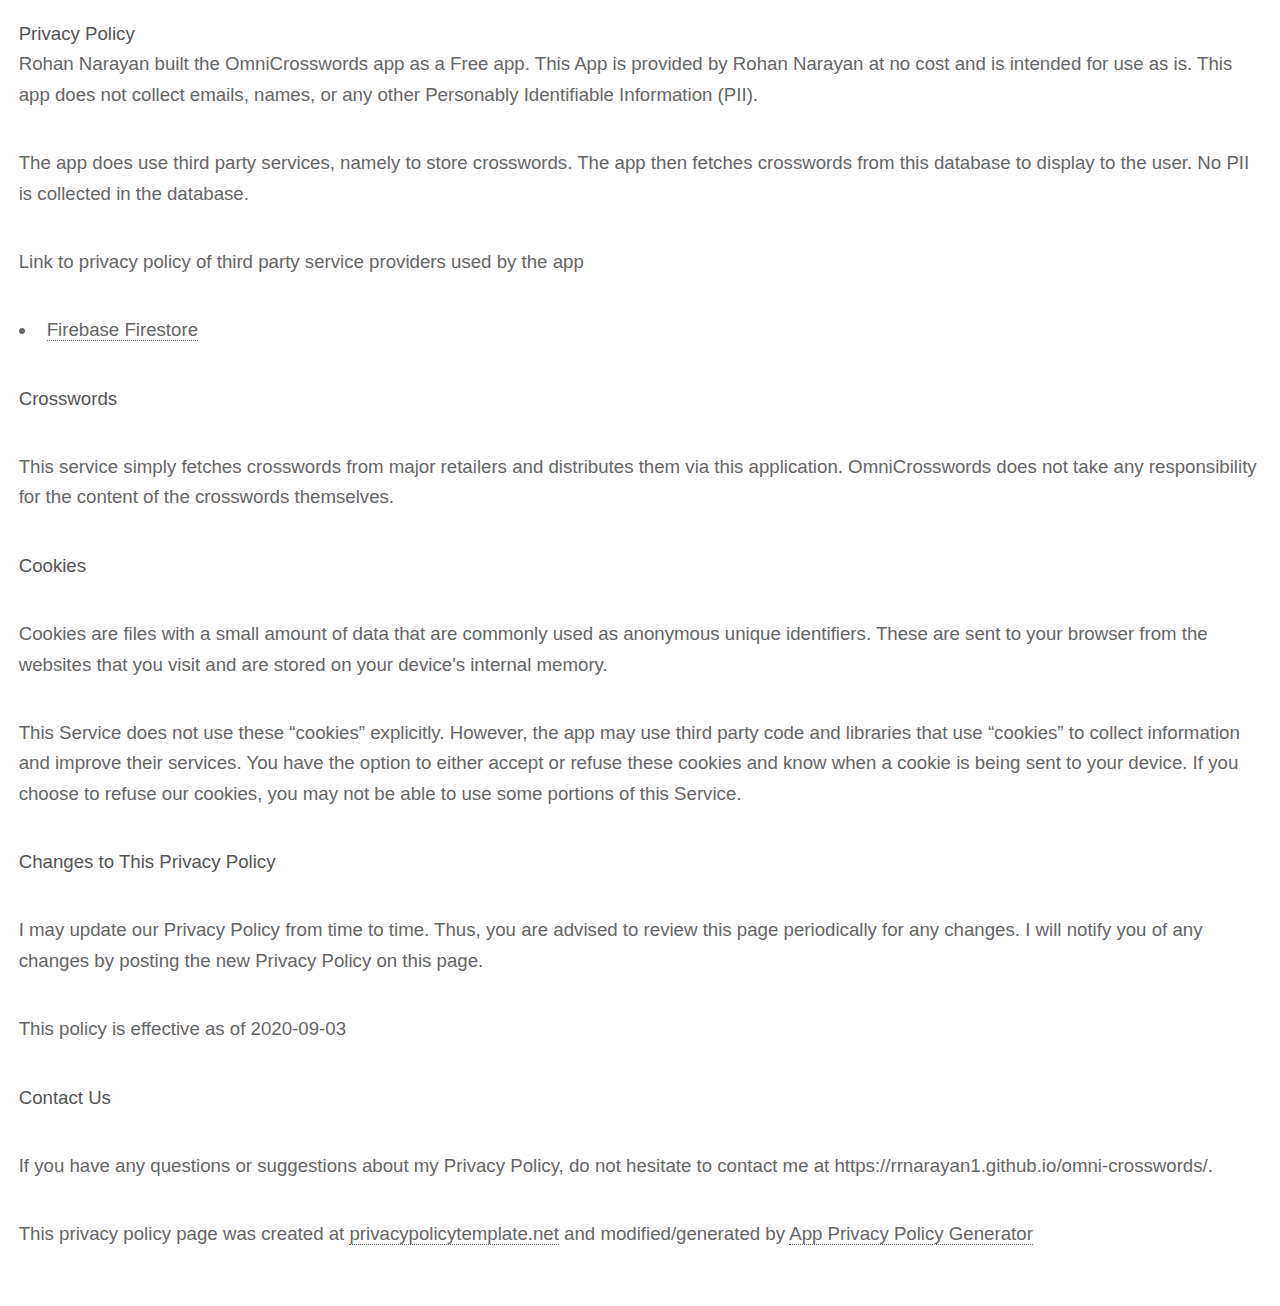
<file: privacy-policy.html>
<!DOCTYPE html>
    <html>
    <head>
      <meta charset='utf-8'>
      <meta name='viewport' content='width=device-width'>
      <link rel="stylesheet" href="assets/css/main.css" />
      <title>Privacy Policy</title>
      <style> body { font-family: 'Helvetica Neue', Helvetica, Arial, sans-serif; padding:1em; } </style>
    </head>
    <body>
    <strong>Privacy Policy</strong> <p>
                  Rohan Narayan built the OmniCrosswords app as
                  a Free app. This App is provided by
                  Rohan Narayan at no cost and is intended for use as
                  is. This app does not collect emails, names, or any other Personably Identifiable Information (PII).
                </p> <div><p>
                    The app does use third party services, namely to store crosswords. The app then fetches crosswords from this database to display to the user. No PII is collected in the database. 
                  </p> <p>
                    Link to privacy policy of third party service providers used
                    by the app
                  </p> <ul><!----><!----><!----><li><a href="https://firebase.google.com/support/privacy" target="_blank" rel="noopener noreferrer">Firebase Firestore</a></li><!----><!----><!----><!----><!----><!----><!----><!----><!----><!----><!----><!----><!----><!----><!----><!----><!----><!----><!----></ul>
               </div><p><strong>Crosswords</strong></p> <p>
                  This service simply fetches crosswords from major retailers and distributes them via this application. OmniCrosswords does not take any responsibility for the content of the crosswords themselves.
                </p>
        
        
        </div><p><strong>Cookies</strong></p> <p>
                  Cookies are files with a small amount of data that are
                  commonly used as anonymous unique identifiers. These are sent
                  to your browser from the websites that you visit and are
                  stored on your device's internal memory.
                </p> <p>
                  This Service does not use these “cookies” explicitly. However,
                  the app may use third party code and libraries that use
                  “cookies” to collect information and improve their services.
                  You have the option to either accept or refuse these cookies
                  and know when a cookie is being sent to your device. If you
                  choose to refuse our cookies, you may not be able to use some
                  portions of this Service.
                </p> <p><strong>Changes to This Privacy Policy</strong></p> <p>
                  I may update our Privacy Policy from
                  time to time. Thus, you are advised to review this page
                  periodically for any changes. I will
                  notify you of any changes by posting the new Privacy Policy on
                  this page.
                </p> <p>This policy is effective as of 2020-09-03</p> <p><strong>Contact Us</strong></p> <p>
                  If you have any questions or suggestions about my
                  Privacy Policy, do not hesitate to contact me at https://rrnarayan1.github.io/omni-crosswords/.
                </p> <p>
                  This privacy policy page was created at
                  <a href="https://privacypolicytemplate.net" target="_blank" rel="noopener noreferrer">privacypolicytemplate.net</a>
                  and modified/generated by
                  <a href="https://app-privacy-policy-generator.firebaseapp.com/" target="_blank" rel="noopener noreferrer">App Privacy Policy Generator</a></p>
    </body>
    </html>
</file>
<file: assets/css/main.css>
@import url("fontawesome-all.min.css");
@import url("https://fonts.googleapis.com/css?family=Source+Sans+Pro:300,300italic,400,400italic");

/*
	Photon by HTML5 UP
	html5up.net | @ajlkn
	Free for personal and commercial use under the CCA 3.0 license (html5up.net/license)
*/

.icon {
	width: 250px;
}

html, body, div, span, applet, object,
iframe, h1, h2, h3, h4, h5, h6, p, blockquote,
pre, a, abbr, acronym, address, big, cite,
code, del, dfn, em, img, ins, kbd, q, s, samp,
small, strike, strong, sub, sup, tt, var, b,
u, i, center, dl, dt, dd, ol, ul, li, fieldset,
form, label, legend, table, caption, tbody,
tfoot, thead, tr, th, td, article, aside,
canvas, details, embed, figure, figcaption,
footer, header, hgroup, menu, nav, output, ruby,
section, summary, time, mark, audio, video {
	margin: 0;
	padding: 0;
	border: 0;
	font-size: 100%;
	font: inherit;
	vertical-align: baseline;}

article, aside, details, figcaption, figure,
footer, header, hgroup, menu, nav, section {
	display: block;}

body {
	line-height: 1;
}

ol, ul {
	list-style: none;
}

blockquote, q {
	quotes: none;
}

	blockquote:before, blockquote:after, q:before, q:after {
		content: '';
		content: none;
	}

table {
	border-collapse: collapse;
	border-spacing: 0;
}

body {
	-webkit-text-size-adjust: none;
}

mark {
	background-color: transparent;
	color: inherit;
}

input::-moz-focus-inner {
	border: 0;
	padding: 0;
}

input, select, textarea {
	-moz-appearance: none;
	-webkit-appearance: none;
	-ms-appearance: none;
	appearance: none;
}

/* Basic */

	html {
		box-sizing: border-box;
	}

	*, *:before, *:after {
		box-sizing: inherit;
	}

	body {
		background: #fff;
	}

		body.is-preload *, body.is-preload *:before, body.is-preload *:after {
			-moz-animation: none !important;
			-webkit-animation: none !important;
			-ms-animation: none !important;
			animation: none !important;
			-moz-transition: none !important;
			-webkit-transition: none !important;
			-ms-transition: none !important;
			transition: none !important;
		}

	body, input, select, textarea {
		color: #666;
		font-family: "Source Sans Pro", Helvetica, sans-serif;
		font-size: 16pt;
		font-weight: 300;
		line-height: 1.65em;
	}

	a {
		-moz-transition: color 0.2s ease-in-out, border-color 0.2s ease-in-out;
		-webkit-transition: color 0.2s ease-in-out, border-color 0.2s ease-in-out;
		-ms-transition: color 0.2s ease-in-out, border-color 0.2s ease-in-out;
		transition: color 0.2s ease-in-out, border-color 0.2s ease-in-out;
		border-bottom: dotted 1px #666;
		color: inherit;
		text-decoration: none;
	}

		a:hover {
			border-bottom-color: transparent !important;
			color: #6bd4c8;
		}

	strong, b {
		color: #555;
		font-weight: 400;
	}

	em, i {
		font-style: italic;
	}

	p {
		margin: 0 0 2em 0;
	}

	h1, h2, h3, h4, h5, h6 {
		color: #555;
		line-height: 1em;
		margin: 0 0 1em 0;
	}

		h1 a, h2 a, h3 a, h4 a, h5 a, h6 a {
			color: inherit;
			text-decoration: none;
		}

	h1 {
		font-size: 2.25em;
		line-height: 1.35em;
	}

	h2 {
		font-size: 2em;
		line-height: 1.35em;
	}

	h3 {
		font-size: 1.35em;
		line-height: 1.5em;
	}

	h4 {
		font-size: 1.25em;
		line-height: 1.5em;
	}

	h5 {
		font-size: 0.9em;
		line-height: 1.5em;
	}

	h6 {
		font-size: 0.7em;
		line-height: 1.5em;
	}

	sub {
		font-size: 0.8em;
		position: relative;
		top: 0.5em;
	}

	sup {
		font-size: 0.8em;
		position: relative;
		top: -0.5em;
	}

	hr {
		border: 0;
		border-bottom: solid 1px rgba(144, 144, 144, 0.5);
		margin: 2em 0;
	}

		hr.major {
			margin: 3em 0;
		}

	blockquote {
		border-left: solid 4px rgba(144, 144, 144, 0.5);
		font-style: italic;
		margin: 0 0 2em 0;
		padding: 0.5em 0 0.5em 2em;
	}

	code {
		background: rgba(144, 144, 144, 0.075);
		border-radius: 4px;
		border: solid 1px rgba(144, 144, 144, 0.5);
		font-family: "Courier New", monospace;
		font-size: 0.9em;
		margin: 0 0.25em;
		padding: 0.25em 0.65em;
	}

	pre {
		-webkit-overflow-scrolling: touch;
		font-family: "Courier New", monospace;
		font-size: 0.9em;
		margin: 0 0 2em 0;
	}

		pre code {
			display: block;
			line-height: 1.75em;
			padding: 1em 1.5em;
			overflow-x: auto;
		}

	.align-left {
		text-align: left;
	}

	.align-center {
		text-align: center;
	}

	.align-right {
		text-align: right;
	}

/* Container */

	.container {
		margin: 0 auto;
		max-width: calc(100% - 4em);
		width: 60em;
	}

		.container.xsmall {
			width: 15em;
		}

		.container.small {
			width: 30em;
		}

		.container.medium {
			width: 45em;
		}

		.container.large {
			width: 75em;
		}

		.container.xlarge {
			width: 90em;
		}

		.container.max {
			width: 100%;
		}

		@media screen and (max-width: 980px) {

			.container {
				max-width: 100% !important;
				width: 100% !important;
			}

		}

		@media screen and (max-width: 480px) {

			.container {
				max-width: calc(100% - 3em);
			}

		}

/* Row */

	.row {
		display: flex;
		flex-wrap: wrap;
		box-sizing: border-box;
		align-items: stretch;
	}

		.row > * {
			box-sizing: border-box;
		}

		.row.gtr-uniform > * > :last-child {
			margin-bottom: 0;
		}

		.row.aln-left {
			justify-content: flex-start;
		}

		.row.aln-center {
			justify-content: center;
		}

		.row.aln-right {
			justify-content: flex-end;
		}

		.row.aln-top {
			align-items: flex-start;
		}

		.row.aln-middle {
			align-items: center;
		}

		.row.aln-bottom {
			align-items: flex-end;
		}

		.row > .imp {
			order: -1;
		}

		.row > .col-1 {
			width: 8.33333%;
		}

		.row > .off-1 {
			margin-left: 8.33333%;
		}

		.row > .col-2 {
			width: 16.66667%;
		}

		.row > .off-2 {
			margin-left: 16.66667%;
		}

		.row > .col-3 {
			width: 25%;
		}

		.row > .off-3 {
			margin-left: 25%;
		}

		.row > .col-4 {
			width: 33.33333%;
		}

		.row > .off-4 {
			margin-left: 33.33333%;
		}

		.row > .col-5 {
			width: 41.66667%;
		}

		.row > .off-5 {
			margin-left: 41.66667%;
		}

		.row > .col-6 {
			width: 50%;
		}

		.row > .off-6 {
			margin-left: 50%;
		}

		.row > .col-7 {
			width: 58.33333%;
		}

		.row > .off-7 {
			margin-left: 58.33333%;
		}

		.row > .col-8 {
			width: 66.66667%;
		}

		.row > .off-8 {
			margin-left: 66.66667%;
		}

		.row > .col-9 {
			width: 75%;
		}

		.row > .off-9 {
			margin-left: 75%;
		}

		.row > .col-10 {
			width: 83.33333%;
		}

		.row > .off-10 {
			margin-left: 83.33333%;
		}

		.row > .col-11 {
			width: 91.66667%;
		}

		.row > .off-11 {
			margin-left: 91.66667%;
		}

		.row > .col-12 {
			width: 100%;
		}

		.row > .off-12 {
			margin-left: 100%;
		}

		.row.gtr-0 {
			margin-top: 0;
			margin-left: 0em;
		}

			.row.gtr-0 > * {
				padding: 0 0 0 0em;
			}

			.row.gtr-0.gtr-uniform {
				margin-top: 0em;
			}

				.row.gtr-0.gtr-uniform > * {
					padding-top: 0em;
				}

		.row.gtr-25 {
			margin-top: 0;
			margin-left: -0.5em;
		}

			.row.gtr-25 > * {
				padding: 0 0 0 0.5em;
			}

			.row.gtr-25.gtr-uniform {
				margin-top: -0.5em;
			}

				.row.gtr-25.gtr-uniform > * {
					padding-top: 0.5em;
				}

		.row.gtr-50 {
			margin-top: 0;
			margin-left: -1em;
		}

			.row.gtr-50 > * {
				padding: 0 0 0 1em;
			}

			.row.gtr-50.gtr-uniform {
				margin-top: -1em;
			}

				.row.gtr-50.gtr-uniform > * {
					padding-top: 1em;
				}

		.row {
			margin-top: 0;
			margin-left: -2em;
		}

			.row > * {
				padding: 0 0 0 2em;
			}

			.row.gtr-uniform {
				margin-top: -2em;
			}

				.row.gtr-uniform > * {
					padding-top: 2em;
				}

		.row.gtr-150 {
			margin-top: 0;
			margin-left: -3em;
		}

			.row.gtr-150 > * {
				padding: 0 0 0 3em;
			}

			.row.gtr-150.gtr-uniform {
				margin-top: -3em;
			}

				.row.gtr-150.gtr-uniform > * {
					padding-top: 3em;
				}

		.row.gtr-200 {
			margin-top: 0;
			margin-left: -4em;
		}

			.row.gtr-200 > * {
				padding: 0 0 0 4em;
			}

			.row.gtr-200.gtr-uniform {
				margin-top: -4em;
			}

				.row.gtr-200.gtr-uniform > * {
					padding-top: 4em;
				}

		@media screen and (max-width: 1680px) {

			.row {
				display: flex;
				flex-wrap: wrap;
				box-sizing: border-box;
				align-items: stretch;
			}

				.row > * {
					box-sizing: border-box;
				}

				.row.gtr-uniform > * > :last-child {
					margin-bottom: 0;
				}

				.row.aln-left {
					justify-content: flex-start;
				}

				.row.aln-center {
					justify-content: center;
				}

				.row.aln-right {
					justify-content: flex-end;
				}

				.row.aln-top {
					align-items: flex-start;
				}

				.row.aln-middle {
					align-items: center;
				}

				.row.aln-bottom {
					align-items: flex-end;
				}

				.row > .imp-xlarge {
					order: -1;
				}

				.row > .col-1-xlarge {
					width: 8.33333%;
				}

				.row > .off-1-xlarge {
					margin-left: 8.33333%;
				}

				.row > .col-2-xlarge {
					width: 16.66667%;
				}

				.row > .off-2-xlarge {
					margin-left: 16.66667%;
				}

				.row > .col-3-xlarge {
					width: 25%;
				}

				.row > .off-3-xlarge {
					margin-left: 25%;
				}

				.row > .col-4-xlarge {
					width: 33.33333%;
				}

				.row > .off-4-xlarge {
					margin-left: 33.33333%;
				}

				.row > .col-5-xlarge {
					width: 41.66667%;
				}

				.row > .off-5-xlarge {
					margin-left: 41.66667%;
				}

				.row > .col-6-xlarge {
					width: 50%;
				}

				.row > .off-6-xlarge {
					margin-left: 50%;
				}

				.row > .col-7-xlarge {
					width: 58.33333%;
				}

				.row > .off-7-xlarge {
					margin-left: 58.33333%;
				}

				.row > .col-8-xlarge {
					width: 66.66667%;
				}

				.row > .off-8-xlarge {
					margin-left: 66.66667%;
				}

				.row > .col-9-xlarge {
					width: 75%;
				}

				.row > .off-9-xlarge {
					margin-left: 75%;
				}

				.row > .col-10-xlarge {
					width: 83.33333%;
				}

				.row > .off-10-xlarge {
					margin-left: 83.33333%;
				}

				.row > .col-11-xlarge {
					width: 91.66667%;
				}

				.row > .off-11-xlarge {
					margin-left: 91.66667%;
				}

				.row > .col-12-xlarge {
					width: 100%;
				}

				.row > .off-12-xlarge {
					margin-left: 100%;
				}

				.row.gtr-0 {
					margin-top: 0;
					margin-left: 0em;
				}

					.row.gtr-0 > * {
						padding: 0 0 0 0em;
					}

					.row.gtr-0.gtr-uniform {
						margin-top: 0em;
					}

						.row.gtr-0.gtr-uniform > * {
							padding-top: 0em;
						}

				.row.gtr-25 {
					margin-top: 0;
					margin-left: -0.5em;
				}

					.row.gtr-25 > * {
						padding: 0 0 0 0.5em;
					}

					.row.gtr-25.gtr-uniform {
						margin-top: -0.5em;
					}

						.row.gtr-25.gtr-uniform > * {
							padding-top: 0.5em;
						}

				.row.gtr-50 {
					margin-top: 0;
					margin-left: -1em;
				}

					.row.gtr-50 > * {
						padding: 0 0 0 1em;
					}

					.row.gtr-50.gtr-uniform {
						margin-top: -1em;
					}

						.row.gtr-50.gtr-uniform > * {
							padding-top: 1em;
						}

				.row {
					margin-top: 0;
					margin-left: -2em;
				}

					.row > * {
						padding: 0 0 0 2em;
					}

					.row.gtr-uniform {
						margin-top: -2em;
					}

						.row.gtr-uniform > * {
							padding-top: 2em;
						}

				.row.gtr-150 {
					margin-top: 0;
					margin-left: -3em;
				}

					.row.gtr-150 > * {
						padding: 0 0 0 3em;
					}

					.row.gtr-150.gtr-uniform {
						margin-top: -3em;
					}

						.row.gtr-150.gtr-uniform > * {
							padding-top: 3em;
						}

				.row.gtr-200 {
					margin-top: 0;
					margin-left: -4em;
				}

					.row.gtr-200 > * {
						padding: 0 0 0 4em;
					}

					.row.gtr-200.gtr-uniform {
						margin-top: -4em;
					}

						.row.gtr-200.gtr-uniform > * {
							padding-top: 4em;
						}

		}

		@media screen and (max-width: 1140px) {

			.row {
				display: flex;
				flex-wrap: wrap;
				box-sizing: border-box;
				align-items: stretch;
			}

				.row > * {
					box-sizing: border-box;
				}

				.row.gtr-uniform > * > :last-child {
					margin-bottom: 0;
				}

				.row.aln-left {
					justify-content: flex-start;
				}

				.row.aln-center {
					justify-content: center;
				}

				.row.aln-right {
					justify-content: flex-end;
				}

				.row.aln-top {
					align-items: flex-start;
				}

				.row.aln-middle {
					align-items: center;
				}

				.row.aln-bottom {
					align-items: flex-end;
				}

				.row > .imp-large {
					order: -1;
				}

				.row > .col-1-large {
					width: 8.33333%;
				}

				.row > .off-1-large {
					margin-left: 8.33333%;
				}

				.row > .col-2-large {
					width: 16.66667%;
				}

				.row > .off-2-large {
					margin-left: 16.66667%;
				}

				.row > .col-3-large {
					width: 25%;
				}

				.row > .off-3-large {
					margin-left: 25%;
				}

				.row > .col-4-large {
					width: 33.33333%;
				}

				.row > .off-4-large {
					margin-left: 33.33333%;
				}

				.row > .col-5-large {
					width: 41.66667%;
				}

				.row > .off-5-large {
					margin-left: 41.66667%;
				}

				.row > .col-6-large {
					width: 50%;
				}

				.row > .off-6-large {
					margin-left: 50%;
				}

				.row > .col-7-large {
					width: 58.33333%;
				}

				.row > .off-7-large {
					margin-left: 58.33333%;
				}

				.row > .col-8-large {
					width: 66.66667%;
				}

				.row > .off-8-large {
					margin-left: 66.66667%;
				}

				.row > .col-9-large {
					width: 75%;
				}

				.row > .off-9-large {
					margin-left: 75%;
				}

				.row > .col-10-large {
					width: 83.33333%;
				}

				.row > .off-10-large {
					margin-left: 83.33333%;
				}

				.row > .col-11-large {
					width: 91.66667%;
				}

				.row > .off-11-large {
					margin-left: 91.66667%;
				}

				.row > .col-12-large {
					width: 100%;
				}

				.row > .off-12-large {
					margin-left: 100%;
				}

				.row.gtr-0 {
					margin-top: 0;
					margin-left: 0em;
				}

					.row.gtr-0 > * {
						padding: 0 0 0 0em;
					}

					.row.gtr-0.gtr-uniform {
						margin-top: 0em;
					}

						.row.gtr-0.gtr-uniform > * {
							padding-top: 0em;
						}

				.row.gtr-25 {
					margin-top: 0;
					margin-left: -0.5em;
				}

					.row.gtr-25 > * {
						padding: 0 0 0 0.5em;
					}

					.row.gtr-25.gtr-uniform {
						margin-top: -0.5em;
					}

						.row.gtr-25.gtr-uniform > * {
							padding-top: 0.5em;
						}

				.row.gtr-50 {
					margin-top: 0;
					margin-left: -1em;
				}

					.row.gtr-50 > * {
						padding: 0 0 0 1em;
					}

					.row.gtr-50.gtr-uniform {
						margin-top: -1em;
					}

						.row.gtr-50.gtr-uniform > * {
							padding-top: 1em;
						}

				.row {
					margin-top: 0;
					margin-left: -2em;
				}

					.row > * {
						padding: 0 0 0 2em;
					}

					.row.gtr-uniform {
						margin-top: -2em;
					}

						.row.gtr-uniform > * {
							padding-top: 2em;
						}

				.row.gtr-150 {
					margin-top: 0;
					margin-left: -3em;
				}

					.row.gtr-150 > * {
						padding: 0 0 0 3em;
					}

					.row.gtr-150.gtr-uniform {
						margin-top: -3em;
					}

						.row.gtr-150.gtr-uniform > * {
							padding-top: 3em;
						}

				.row.gtr-200 {
					margin-top: 0;
					margin-left: -4em;
				}

					.row.gtr-200 > * {
						padding: 0 0 0 4em;
					}

					.row.gtr-200.gtr-uniform {
						margin-top: -4em;
					}

						.row.gtr-200.gtr-uniform > * {
							padding-top: 4em;
						}

		}

		@media screen and (max-width: 980px) {

			.row {
				display: flex;
				flex-wrap: wrap;
				box-sizing: border-box;
				align-items: stretch;
			}

				.row > * {
					box-sizing: border-box;
				}

				.row.gtr-uniform > * > :last-child {
					margin-bottom: 0;
				}

				.row.aln-left {
					justify-content: flex-start;
				}

				.row.aln-center {
					justify-content: center;
				}

				.row.aln-right {
					justify-content: flex-end;
				}

				.row.aln-top {
					align-items: flex-start;
				}

				.row.aln-middle {
					align-items: center;
				}

				.row.aln-bottom {
					align-items: flex-end;
				}

				.row > .imp-medium {
					order: -1;
				}

				.row > .col-1-medium {
					width: 8.33333%;
				}

				.row > .off-1-medium {
					margin-left: 8.33333%;
				}

				.row > .col-2-medium {
					width: 16.66667%;
				}

				.row > .off-2-medium {
					margin-left: 16.66667%;
				}

				.row > .col-3-medium {
					width: 25%;
				}

				.row > .off-3-medium {
					margin-left: 25%;
				}

				.row > .col-4-medium {
					width: 33.33333%;
				}

				.row > .off-4-medium {
					margin-left: 33.33333%;
				}

				.row > .col-5-medium {
					width: 41.66667%;
				}

				.row > .off-5-medium {
					margin-left: 41.66667%;
				}

				.row > .col-6-medium {
					width: 50%;
				}

				.row > .off-6-medium {
					margin-left: 50%;
				}

				.row > .col-7-medium {
					width: 58.33333%;
				}

				.row > .off-7-medium {
					margin-left: 58.33333%;
				}

				.row > .col-8-medium {
					width: 66.66667%;
				}

				.row > .off-8-medium {
					margin-left: 66.66667%;
				}

				.row > .col-9-medium {
					width: 75%;
				}

				.row > .off-9-medium {
					margin-left: 75%;
				}

				.row > .col-10-medium {
					width: 83.33333%;
				}

				.row > .off-10-medium {
					margin-left: 83.33333%;
				}

				.row > .col-11-medium {
					width: 91.66667%;
				}

				.row > .off-11-medium {
					margin-left: 91.66667%;
				}

				.row > .col-12-medium {
					width: 100%;
				}

				.row > .off-12-medium {
					margin-left: 100%;
				}

				.row.gtr-0 {
					margin-top: 0;
					margin-left: 0em;
				}

					.row.gtr-0 > * {
						padding: 0 0 0 0em;
					}

					.row.gtr-0.gtr-uniform {
						margin-top: 0em;
					}

						.row.gtr-0.gtr-uniform > * {
							padding-top: 0em;
						}

				.row.gtr-25 {
					margin-top: 0;
					margin-left: -0.5em;
				}

					.row.gtr-25 > * {
						padding: 0 0 0 0.5em;
					}

					.row.gtr-25.gtr-uniform {
						margin-top: -0.5em;
					}

						.row.gtr-25.gtr-uniform > * {
							padding-top: 0.5em;
						}

				.row.gtr-50 {
					margin-top: 0;
					margin-left: -1em;
				}

					.row.gtr-50 > * {
						padding: 0 0 0 1em;
					}

					.row.gtr-50.gtr-uniform {
						margin-top: -1em;
					}

						.row.gtr-50.gtr-uniform > * {
							padding-top: 1em;
						}

				.row {
					margin-top: 0;
					margin-left: -2em;
				}

					.row > * {
						padding: 0 0 0 2em;
					}

					.row.gtr-uniform {
						margin-top: -2em;
					}

						.row.gtr-uniform > * {
							padding-top: 2em;
						}

				.row.gtr-150 {
					margin-top: 0;
					margin-left: -3em;
				}

					.row.gtr-150 > * {
						padding: 0 0 0 3em;
					}

					.row.gtr-150.gtr-uniform {
						margin-top: -3em;
					}

						.row.gtr-150.gtr-uniform > * {
							padding-top: 3em;
						}

				.row.gtr-200 {
					margin-top: 0;
					margin-left: -4em;
				}

					.row.gtr-200 > * {
						padding: 0 0 0 4em;
					}

					.row.gtr-200.gtr-uniform {
						margin-top: -4em;
					}

						.row.gtr-200.gtr-uniform > * {
							padding-top: 4em;
						}

		}

		@media screen and (max-width: 736px) {

			.row {
				display: flex;
				flex-wrap: wrap;
				box-sizing: border-box;
				align-items: stretch;
			}

				.row > * {
					box-sizing: border-box;
				}

				.row.gtr-uniform > * > :last-child {
					margin-bottom: 0;
				}

				.row.aln-left {
					justify-content: flex-start;
				}

				.row.aln-center {
					justify-content: center;
				}

				.row.aln-right {
					justify-content: flex-end;
				}

				.row.aln-top {
					align-items: flex-start;
				}

				.row.aln-middle {
					align-items: center;
				}

				.row.aln-bottom {
					align-items: flex-end;
				}

				.row > .imp-small {
					order: -1;
				}

				.row > .col-1-small {
					width: 8.33333%;
				}

				.row > .off-1-small {
					margin-left: 8.33333%;
				}

				.row > .col-2-small {
					width: 16.66667%;
				}

				.row > .off-2-small {
					margin-left: 16.66667%;
				}

				.row > .col-3-small {
					width: 25%;
				}

				.row > .off-3-small {
					margin-left: 25%;
				}

				.row > .col-4-small {
					width: 33.33333%;
				}

				.row > .off-4-small {
					margin-left: 33.33333%;
				}

				.row > .col-5-small {
					width: 41.66667%;
				}

				.row > .off-5-small {
					margin-left: 41.66667%;
				}

				.row > .col-6-small {
					width: 50%;
				}

				.row > .off-6-small {
					margin-left: 50%;
				}

				.row > .col-7-small {
					width: 58.33333%;
				}

				.row > .off-7-small {
					margin-left: 58.33333%;
				}

				.row > .col-8-small {
					width: 66.66667%;
				}

				.row > .off-8-small {
					margin-left: 66.66667%;
				}

				.row > .col-9-small {
					width: 75%;
				}

				.row > .off-9-small {
					margin-left: 75%;
				}

				.row > .col-10-small {
					width: 83.33333%;
				}

				.row > .off-10-small {
					margin-left: 83.33333%;
				}

				.row > .col-11-small {
					width: 91.66667%;
				}

				.row > .off-11-small {
					margin-left: 91.66667%;
				}

				.row > .col-12-small {
					width: 100%;
				}

				.row > .off-12-small {
					margin-left: 100%;
				}

				.row.gtr-0 {
					margin-top: 0;
					margin-left: 0em;
				}

					.row.gtr-0 > * {
						padding: 0 0 0 0em;
					}

					.row.gtr-0.gtr-uniform {
						margin-top: 0em;
					}

						.row.gtr-0.gtr-uniform > * {
							padding-top: 0em;
						}

				.row.gtr-25 {
					margin-top: 0;
					margin-left: -0.5em;
				}

					.row.gtr-25 > * {
						padding: 0 0 0 0.5em;
					}

					.row.gtr-25.gtr-uniform {
						margin-top: -0.5em;
					}

						.row.gtr-25.gtr-uniform > * {
							padding-top: 0.5em;
						}

				.row.gtr-50 {
					margin-top: 0;
					margin-left: -1em;
				}

					.row.gtr-50 > * {
						padding: 0 0 0 1em;
					}

					.row.gtr-50.gtr-uniform {
						margin-top: -1em;
					}

						.row.gtr-50.gtr-uniform > * {
							padding-top: 1em;
						}

				.row {
					margin-top: 0;
					margin-left: -2em;
				}

					.row > * {
						padding: 0 0 0 2em;
					}

					.row.gtr-uniform {
						margin-top: -2em;
					}

						.row.gtr-uniform > * {
							padding-top: 2em;
						}

				.row.gtr-150 {
					margin-top: 0;
					margin-left: -3em;
				}

					.row.gtr-150 > * {
						padding: 0 0 0 3em;
					}

					.row.gtr-150.gtr-uniform {
						margin-top: -3em;
					}

						.row.gtr-150.gtr-uniform > * {
							padding-top: 3em;
						}

				.row.gtr-200 {
					margin-top: 0;
					margin-left: -4em;
				}

					.row.gtr-200 > * {
						padding: 0 0 0 4em;
					}

					.row.gtr-200.gtr-uniform {
						margin-top: -4em;
					}

						.row.gtr-200.gtr-uniform > * {
							padding-top: 4em;
						}

		}

		@media screen and (max-width: 480px) {

			.row {
				display: flex;
				flex-wrap: wrap;
				box-sizing: border-box;
				align-items: stretch;
			}

				.row > * {
					box-sizing: border-box;
				}

				.row.gtr-uniform > * > :last-child {
					margin-bottom: 0;
				}

				.row.aln-left {
					justify-content: flex-start;
				}

				.row.aln-center {
					justify-content: center;
				}

				.row.aln-right {
					justify-content: flex-end;
				}

				.row.aln-top {
					align-items: flex-start;
				}

				.row.aln-middle {
					align-items: center;
				}

				.row.aln-bottom {
					align-items: flex-end;
				}

				.row > .imp-xsmall {
					order: -1;
				}

				.row > .col-1-xsmall {
					width: 8.33333%;
				}

				.row > .off-1-xsmall {
					margin-left: 8.33333%;
				}

				.row > .col-2-xsmall {
					width: 16.66667%;
				}

				.row > .off-2-xsmall {
					margin-left: 16.66667%;
				}

				.row > .col-3-xsmall {
					width: 25%;
				}

				.row > .off-3-xsmall {
					margin-left: 25%;
				}

				.row > .col-4-xsmall {
					width: 33.33333%;
				}

				.row > .off-4-xsmall {
					margin-left: 33.33333%;
				}

				.row > .col-5-xsmall {
					width: 41.66667%;
				}

				.row > .off-5-xsmall {
					margin-left: 41.66667%;
				}

				.row > .col-6-xsmall {
					width: 50%;
				}

				.row > .off-6-xsmall {
					margin-left: 50%;
				}

				.row > .col-7-xsmall {
					width: 58.33333%;
				}

				.row > .off-7-xsmall {
					margin-left: 58.33333%;
				}

				.row > .col-8-xsmall {
					width: 66.66667%;
				}

				.row > .off-8-xsmall {
					margin-left: 66.66667%;
				}

				.row > .col-9-xsmall {
					width: 75%;
				}

				.row > .off-9-xsmall {
					margin-left: 75%;
				}

				.row > .col-10-xsmall {
					width: 83.33333%;
				}

				.row > .off-10-xsmall {
					margin-left: 83.33333%;
				}

				.row > .col-11-xsmall {
					width: 91.66667%;
				}

				.row > .off-11-xsmall {
					margin-left: 91.66667%;
				}

				.row > .col-12-xsmall {
					width: 100%;
				}

				.row > .off-12-xsmall {
					margin-left: 100%;
				}

				.row.gtr-0 {
					margin-top: 0;
					margin-left: 0em;
				}

					.row.gtr-0 > * {
						padding: 0 0 0 0em;
					}

					.row.gtr-0.gtr-uniform {
						margin-top: 0em;
					}

						.row.gtr-0.gtr-uniform > * {
							padding-top: 0em;
						}

				.row.gtr-25 {
					margin-top: 0;
					margin-left: -0.5em;
				}

					.row.gtr-25 > * {
						padding: 0 0 0 0.5em;
					}

					.row.gtr-25.gtr-uniform {
						margin-top: -0.5em;
					}

						.row.gtr-25.gtr-uniform > * {
							padding-top: 0.5em;
						}

				.row.gtr-50 {
					margin-top: 0;
					margin-left: -1em;
				}

					.row.gtr-50 > * {
						padding: 0 0 0 1em;
					}

					.row.gtr-50.gtr-uniform {
						margin-top: -1em;
					}

						.row.gtr-50.gtr-uniform > * {
							padding-top: 1em;
						}

				.row {
					margin-top: 0;
					margin-left: -2em;
				}

					.row > * {
						padding: 0 0 0 2em;
					}

					.row.gtr-uniform {
						margin-top: -2em;
					}

						.row.gtr-uniform > * {
							padding-top: 2em;
						}

				.row.gtr-150 {
					margin-top: 0;
					margin-left: -3em;
				}

					.row.gtr-150 > * {
						padding: 0 0 0 3em;
					}

					.row.gtr-150.gtr-uniform {
						margin-top: -3em;
					}

						.row.gtr-150.gtr-uniform > * {
							padding-top: 3em;
						}

				.row.gtr-200 {
					margin-top: 0;
					margin-left: -4em;
				}

					.row.gtr-200 > * {
						padding: 0 0 0 4em;
					}

					.row.gtr-200.gtr-uniform {
						margin-top: -4em;
					}

						.row.gtr-200.gtr-uniform > * {
							padding-top: 4em;
						}

		}

		@media screen and (max-width: 320px) {

			.row {
				display: flex;
				flex-wrap: wrap;
				box-sizing: border-box;
				align-items: stretch;
			}

				.row > * {
					box-sizing: border-box;
				}

				.row.gtr-uniform > * > :last-child {
					margin-bottom: 0;
				}

				.row.aln-left {
					justify-content: flex-start;
				}

				.row.aln-center {
					justify-content: center;
				}

				.row.aln-right {
					justify-content: flex-end;
				}

				.row.aln-top {
					align-items: flex-start;
				}

				.row.aln-middle {
					align-items: center;
				}

				.row.aln-bottom {
					align-items: flex-end;
				}

				.row > .imp-xxsmall {
					order: -1;
				}

				.row > .col-1-xxsmall {
					width: 8.33333%;
				}

				.row > .off-1-xxsmall {
					margin-left: 8.33333%;
				}

				.row > .col-2-xxsmall {
					width: 16.66667%;
				}

				.row > .off-2-xxsmall {
					margin-left: 16.66667%;
				}

				.row > .col-3-xxsmall {
					width: 25%;
				}

				.row > .off-3-xxsmall {
					margin-left: 25%;
				}

				.row > .col-4-xxsmall {
					width: 33.33333%;
				}

				.row > .off-4-xxsmall {
					margin-left: 33.33333%;
				}

				.row > .col-5-xxsmall {
					width: 41.66667%;
				}

				.row > .off-5-xxsmall {
					margin-left: 41.66667%;
				}

				.row > .col-6-xxsmall {
					width: 50%;
				}

				.row > .off-6-xxsmall {
					margin-left: 50%;
				}

				.row > .col-7-xxsmall {
					width: 58.33333%;
				}

				.row > .off-7-xxsmall {
					margin-left: 58.33333%;
				}

				.row > .col-8-xxsmall {
					width: 66.66667%;
				}

				.row > .off-8-xxsmall {
					margin-left: 66.66667%;
				}

				.row > .col-9-xxsmall {
					width: 75%;
				}

				.row > .off-9-xxsmall {
					margin-left: 75%;
				}

				.row > .col-10-xxsmall {
					width: 83.33333%;
				}

				.row > .off-10-xxsmall {
					margin-left: 83.33333%;
				}

				.row > .col-11-xxsmall {
					width: 91.66667%;
				}

				.row > .off-11-xxsmall {
					margin-left: 91.66667%;
				}

				.row > .col-12-xxsmall {
					width: 100%;
				}

				.row > .off-12-xxsmall {
					margin-left: 100%;
				}

				.row.gtr-0 {
					margin-top: 0;
					margin-left: 0em;
				}

					.row.gtr-0 > * {
						padding: 0 0 0 0em;
					}

					.row.gtr-0.gtr-uniform {
						margin-top: 0em;
					}

						.row.gtr-0.gtr-uniform > * {
							padding-top: 0em;
						}

				.row.gtr-25 {
					margin-top: 0;
					margin-left: -0.5em;
				}

					.row.gtr-25 > * {
						padding: 0 0 0 0.5em;
					}

					.row.gtr-25.gtr-uniform {
						margin-top: -0.5em;
					}

						.row.gtr-25.gtr-uniform > * {
							padding-top: 0.5em;
						}

				.row.gtr-50 {
					margin-top: 0;
					margin-left: -1em;
				}

					.row.gtr-50 > * {
						padding: 0 0 0 1em;
					}

					.row.gtr-50.gtr-uniform {
						margin-top: -1em;
					}

						.row.gtr-50.gtr-uniform > * {
							padding-top: 1em;
						}

				.row {
					margin-top: 0;
					margin-left: -2em;
				}

					.row > * {
						padding: 0 0 0 2em;
					}

					.row.gtr-uniform {
						margin-top: -2em;
					}

						.row.gtr-uniform > * {
							padding-top: 2em;
						}

				.row.gtr-150 {
					margin-top: 0;
					margin-left: -3em;
				}

					.row.gtr-150 > * {
						padding: 0 0 0 3em;
					}

					.row.gtr-150.gtr-uniform {
						margin-top: -3em;
					}

						.row.gtr-150.gtr-uniform > * {
							padding-top: 3em;
						}

				.row.gtr-200 {
					margin-top: 0;
					margin-left: -4em;
				}

					.row.gtr-200 > * {
						padding: 0 0 0 4em;
					}

					.row.gtr-200.gtr-uniform {
						margin-top: -4em;
					}

						.row.gtr-200.gtr-uniform > * {
							padding-top: 4em;
						}

		}

/* Section/Article */

	section.special, article.special {
		text-align: center;
	}

	header p {
		color: #999;
		margin: 0 0 1.5em 0;
		position: relative;
	}

	header h2 + p {
		font-size: 1.25em;
		line-height: 1.5em;
		margin-top: -1em;
	}

	header h3 + p {
		font-size: 1.1em;
		line-height: 1.5em;
		margin-top: -0.8em;
	}

	header h4 + p,
	header h5 + p,
	header h6 + p {
		font-size: 0.9em;
		line-height: 1.5em;
		margin-top: -0.6em;
	}

	header.major {
		margin: 0 0 1em 0;
	}

		header.major:after {
			background: rgba(144, 144, 144, 0.5);
			content: '';
			display: inline-block;
			height: 1px;
			margin-top: 1.5em;
			width: 6em;
		}

		header.major h2, header.major h3, header.major h4, header.major h5, header.major h6 {
			margin: 0;
		}

		header.major p {
			margin: 0.7em 0 0 0;
		}

	header.special {
		text-align: center;
	}

/* Form */

	form {
		margin: 0 0 2em 0;
	}

	label {
		color: #555;
		display: block;
		font-size: 0.9em;
		font-weight: 400;
		margin: 0 0 1em 0;
	}

	input[type="text"],
	input[type="password"],
	input[type="email"],
	select,
	textarea {
		-moz-appearance: none;
		-webkit-appearance: none;
		-ms-appearance: none;
		appearance: none;
		background: rgba(144, 144, 144, 0.075);
		border-radius: 4px;
		border: none;
		border: solid 1px rgba(144, 144, 144, 0.5);
		color: inherit;
		display: block;
		outline: 0;
		padding: 0 1em;
		text-decoration: none;
		width: 100%;
	}

		input[type="text"]:invalid,
		input[type="password"]:invalid,
		input[type="email"]:invalid,
		select:invalid,
		textarea:invalid {
			box-shadow: none;
		}

		input[type="text"]:focus,
		input[type="password"]:focus,
		input[type="email"]:focus,
		select:focus,
		textarea:focus {
			border-color: #6bd4c8;
		}

	select {
		background-image: url("data:image/svg+xml;charset=utf8,%3Csvg xmlns='http://www.w3.org/2000/svg' width='40' height='40' preserveAspectRatio='none' viewBox='0 0 40 40'%3E%3Cpath d='M9.4,12.3l10.4,10.4l10.4-10.4c0.2-0.2,0.5-0.4,0.9-0.4c0.3,0,0.6,0.1,0.9,0.4l3.3,3.3c0.2,0.2,0.4,0.5,0.4,0.9 c0,0.4-0.1,0.6-0.4,0.9L20.7,31.9c-0.2,0.2-0.5,0.4-0.9,0.4c-0.3,0-0.6-0.1-0.9-0.4L4.3,17.3c-0.2-0.2-0.4-0.5-0.4-0.9 c0-0.4,0.1-0.6,0.4-0.9l3.3-3.3c0.2-0.2,0.5-0.4,0.9-0.4S9.1,12.1,9.4,12.3z' fill='rgba(144, 144, 144, 0.5)' /%3E%3C/svg%3E");
		background-size: 1.25rem;
		background-repeat: no-repeat;
		background-position: calc(100% - 1rem) center;
		height: 2.75em;
		padding-right: 2.75em;
		text-overflow: ellipsis;
	}

		select option {
			color: #555;
			background: #fff;
		}

		select:focus::-ms-value {
			background-color: transparent;
		}

		select::-ms-expand {
			display: none;
		}

	input[type="text"],
	input[type="password"],
	input[type="email"],
	select {
		height: 2.75em;
	}

	textarea {
		padding: 0.75em 1em;
	}

	input[type="checkbox"],
	input[type="radio"] {
		-moz-appearance: none;
		-webkit-appearance: none;
		-ms-appearance: none;
		appearance: none;
		display: block;
		float: left;
		margin-right: -2em;
		opacity: 0;
		width: 1em;
		z-index: -1;
	}

		input[type="checkbox"] + label,
		input[type="radio"] + label {
			text-decoration: none;
			color: #666;
			cursor: pointer;
			display: inline-block;
			font-size: 1em;
			font-weight: 300;
			padding-left: 2.4em;
			padding-right: 0.75em;
			position: relative;
		}

			input[type="checkbox"] + label:before,
			input[type="radio"] + label:before {
				-moz-osx-font-smoothing: grayscale;
				-webkit-font-smoothing: antialiased;
				display: inline-block;
				font-style: normal;
				font-variant: normal;
				text-rendering: auto;
				line-height: 1;
				text-transform: none !important;
				font-family: 'Font Awesome 5 Free';
				font-weight: 900;
			}

			input[type="checkbox"] + label:before,
			input[type="radio"] + label:before {
				background: rgba(144, 144, 144, 0.075);
				border-radius: 4px;
				border: solid 1px rgba(144, 144, 144, 0.5);
				content: '';
				display: inline-block;
				font-size: 0.8em;
				height: 2.0625em;
				left: 0;
				line-height: 2.0625em;
				position: absolute;
				text-align: center;
				top: 0;
				width: 2.0625em;
			}

		input[type="checkbox"]:checked + label:before,
		input[type="radio"]:checked + label:before {
			background: #666666;
			border-color: #666666;
			color: #ffffff;
			content: '\f00c';
		}

		input[type="checkbox"]:focus + label:before,
		input[type="radio"]:focus + label:before {
			border-color: #6bd4c8;
		}

	input[type="checkbox"] + label:before {
		border-radius: 4px;
	}

	input[type="radio"] + label:before {
		border-radius: 100%;
	}

	::-webkit-input-placeholder {
		color: #999 !important;
		opacity: 1.0;
	}

	:-moz-placeholder {
		color: #999 !important;
		opacity: 1.0;
	}

	::-moz-placeholder {
		color: #999 !important;
		opacity: 1.0;
	}

	:-ms-input-placeholder {
		color: #999 !important;
		opacity: 1.0;
	}

/* Box */

	.box {
		border-radius: 4px;
		border: solid 1px rgba(144, 144, 144, 0.5);
		margin-bottom: 2em;
		padding: 1.5em;
	}

		.box > :last-child,
		.box > :last-child > :last-child,
		.box > :last-child > :last-child > :last-child {
			margin-bottom: 0;
		}

		.box.alt {
			border: 0;
			border-radius: 0;
			padding: 0;
		}

/* Icon */

	.icon {
		text-decoration: none;
		border-bottom: none;
		position: relative;
	}

		.icon:before {
			-moz-osx-font-smoothing: grayscale;
			-webkit-font-smoothing: antialiased;
			display: inline-block;
			font-style: normal;
			font-variant: normal;
			text-rendering: auto;
			line-height: 1;
			text-transform: none !important;
			font-family: 'Font Awesome 5 Free';
			font-weight: 400;
		}

		.icon > .label {
			display: none;
		}

		.icon:before {
			line-height: inherit;
		}

		.icon.solid:before {
			font-weight: 900 !important;
		}

		.icon.brands:before {
			font-family: 'Font Awesome 5 Brands';
		}

		.icon.style1:before {
			color: #c3e895;
		}

		.icon.style2:before {
			color: #8addaa;
		}

		.icon.style3:before {
			color: #6bd4c8;
		}

		.icon.style4:before {
			color: #57aed3;
		}

		.icon.style5:before {
			color: #4a87d3;
		}

		.icon.style6:before {
			color: #6b88e6;
		}

		.icon.major {
			text-decoration: none;
			color: #555;
			cursor: default;
			display: inline-block;
			margin: 0 0 1.5em 0;
		}

			.icon.major:before {
				-moz-osx-font-smoothing: grayscale;
				-webkit-font-smoothing: antialiased;
				display: inline-block;
				font-style: normal;
				font-variant: normal;
				text-rendering: auto;
				line-height: 1;
				text-transform: none !important;
				font-family: 'Font Awesome 5 Free';
				font-weight: 400;
			}

			.icon.major:before {
				font-size: 4em;
				line-height: 1em;
			}

/* Image */

	.image {
		border-radius: 4px;
		border: 0;
		display: inline-block;
		position: relative;
	}

		.image img {
			border-radius: 4px;
			display: block;
		}

		.image.left {
			float: left;
			padding: 0 1.5em 1em 0;
			top: 0.25em;
		}

		.image.right {
			float: right;
			padding: 0 0 1em 1.5em;
			top: 0.25em;
		}

		.image.left, .image.right {
			max-width: 40%;
		}

			.image.left img, .image.right img {
				width: 100%;
			}

		.image.fit {
			display: block;
			margin: 0 0 2em 0;
			width: 100%;
		}

			.image.fit img {
				width: 100%;
			}

/* List */

	ol {
		list-style: decimal;
		margin: 0 0 2em 0;
		padding-left: 1.25em;
	}

		ol li {
			padding-left: 0.25em;
		}

	ul {
		list-style: disc;
		margin: 0 0 2em 0;
		padding-left: 1em;
	}

		ul li {
			padding-left: 0.5em;
		}

		ul.alt {
			list-style: none;
			padding-left: 0;
		}

			ul.alt li {
				border-top: solid 1px rgba(144, 144, 144, 0.5);
				padding: 0.5em 0;
			}

				ul.alt li:first-child {
					border-top: 0;
					padding-top: 0;
				}

	dl {
		margin: 0 0 2em 0;
	}

/* Actions */

	ul.actions {
		display: -moz-flex;
		display: -webkit-flex;
		display: -ms-flex;
		display: flex;
		cursor: default;
		list-style: none;
		margin-left: -1em;
		padding-left: 0;
	}

		ul.actions li {
			padding: 0 0 0 1em;
			vertical-align: middle;
		}

		ul.actions.special {
			-moz-justify-content: center;
			-webkit-justify-content: center;
			-ms-justify-content: center;
			justify-content: center;
			width: 100%;
			margin-left: 0;
		}

			ul.actions.special li:first-child {
				padding-left: 0;
			}

		ul.actions.stacked {
			-moz-flex-direction: column;
			-webkit-flex-direction: column;
			-ms-flex-direction: column;
			flex-direction: column;
			margin-left: 0;
		}

			ul.actions.stacked li {
				padding: 1.3em 0 0 0;
			}

				ul.actions.stacked li:first-child {
					padding-top: 0;
				}

		ul.actions.fit {
			width: calc(100% + 1em);
		}

			ul.actions.fit li {
				-moz-flex-grow: 1;
				-webkit-flex-grow: 1;
				-ms-flex-grow: 1;
				flex-grow: 1;
				-moz-flex-shrink: 1;
				-webkit-flex-shrink: 1;
				-ms-flex-shrink: 1;
				flex-shrink: 1;
				width: 100%;
			}

				ul.actions.fit li > * {
					width: 100%;
				}

			ul.actions.fit.stacked {
				width: 100%;
			}

		@media screen and (max-width: 480px) {

			ul.actions:not(.fixed) {
				-moz-flex-direction: column;
				-webkit-flex-direction: column;
				-ms-flex-direction: column;
				flex-direction: column;
				margin-left: 0;
				width: 100% !important;
			}

				ul.actions:not(.fixed) li {
					-moz-flex-grow: 1;
					-webkit-flex-grow: 1;
					-ms-flex-grow: 1;
					flex-grow: 1;
					-moz-flex-shrink: 1;
					-webkit-flex-shrink: 1;
					-ms-flex-shrink: 1;
					flex-shrink: 1;
					padding: 1em 0 0 0;
					text-align: center;
					width: 100%;
				}

					ul.actions:not(.fixed) li > * {
						width: 100%;
					}

					ul.actions:not(.fixed) li:first-child {
						padding-top: 0;
					}

					ul.actions:not(.fixed) li input[type="submit"],
					ul.actions:not(.fixed) li input[type="reset"],
					ul.actions:not(.fixed) li input[type="button"],
					ul.actions:not(.fixed) li button,
					ul.actions:not(.fixed) li .button {
						width: 100%;
					}

						ul.actions:not(.fixed) li input[type="submit"].icon:before,
						ul.actions:not(.fixed) li input[type="reset"].icon:before,
						ul.actions:not(.fixed) li input[type="button"].icon:before,
						ul.actions:not(.fixed) li button.icon:before,
						ul.actions:not(.fixed) li .button.icon:before {
							margin-left: -0.5em;
						}

		}

/* Icons */

	ul.icons {
		cursor: default;
		list-style: none;
		padding-left: 0;
	}

		ul.icons li {
			display: inline-block;
			padding: 0 1.25em 0 0;
		}

			ul.icons li:last-child {
				padding-right: 0;
			}

			ul.icons li .icon:before {
				font-size: 1.5em;
			}

/* Major Icons */

	ul.major-icons {
		list-style: none;
		padding-left: 0;
	}

		ul.major-icons li {
			display: inline-block;
			padding: 2.5em;
			text-align: center;
		}

			ul.major-icons li .icon {
				-moz-transform: rotate(45deg);
				-webkit-transform: rotate(45deg);
				-ms-transform: rotate(45deg);
				transform: rotate(45deg);
				border-radius: 4px;
				border: solid 1px rgba(144, 144, 144, 0.5);
				display: inline-block;
				height: 8em;
				line-height: 8em;
				margin: 0;
				text-align: center;
				width: 8em;
			}

				ul.major-icons li .icon:before {
					-moz-transform: rotate(-45deg);
					-webkit-transform: rotate(-45deg);
					-ms-transform: rotate(-45deg);
					transform: rotate(-45deg);
					display: inline-block;
					line-height: inherit;
				}

/* Table */

	.table-wrapper {
		-webkit-overflow-scrolling: touch;
		overflow-x: auto;
	}

	table {
		margin: 0 0 2em 0;
		width: 100%;
	}

		table tbody tr {
			border-left: 0;
			border-right: 0;
		}

			table tbody tr:nth-child(2n + 1) {
				background-color: rgba(144, 144, 144, 0.075);
			}

		table td {
			padding: 0.75em 0.75em;
		}

		table th {
			color: #555;
			font-size: 0.9em;
			font-weight: 400;
			padding: 0 0.75em 0.75em 0.75em;
			text-align: left;
		}

		table thead {
			border-bottom: solid 1px rgba(144, 144, 144, 0.5);
		}

		table tfoot {
			border-top: solid 1px rgba(144, 144, 144, 0.5);
		}

		table.alt {
			border-collapse: separate;
		}

			table.alt tbody tr td {
				border: solid 1px rgba(144, 144, 144, 0.5);
				border-left-width: 0;
				border-top-width: 0;
			}

				table.alt tbody tr td:first-child {
					border-left-width: 1px;
				}

			table.alt tbody tr:first-child td {
				border-top-width: 1px;
			}

			table.alt thead {
				border-bottom: 0;
			}

			table.alt tfoot {
				border-top: 0;
			}

/* Button */

	input[type="submit"],
	input[type="reset"],
	input[type="button"],
	button,
	.button {
		-moz-appearance: none;
		-webkit-appearance: none;
		-ms-appearance: none;
		appearance: none;
		-moz-transition: background-color 0.2s ease-in-out, color 0.2s ease-in-out;
		-webkit-transition: background-color 0.2s ease-in-out, color 0.2s ease-in-out;
		-ms-transition: background-color 0.2s ease-in-out, color 0.2s ease-in-out;
		transition: background-color 0.2s ease-in-out, color 0.2s ease-in-out;
		background-color: transparent;
		border-radius: 4px;
		border: 0;
		box-shadow: inset 0 0 0 1px rgba(144, 144, 144, 0.5);
		color: #555 !important;
		cursor: pointer;
		display: inline-block;
		font-size: 0.9em;
		font-weight: 400;
		height: 2.75em;
		letter-spacing: 0.125em;
		line-height: 2.75em;
		padding: 0 2em;
		text-align: center;
		text-decoration: none;
		text-indent: 0.125em;
		text-transform: uppercase;
		white-space: nowrap;
	}

		input[type="submit"]:hover,
		input[type="reset"]:hover,
		input[type="button"]:hover,
		button:hover,
		.button:hover {
			background-color: rgba(144, 144, 144, 0.075);
		}

		input[type="submit"]:active,
		input[type="reset"]:active,
		input[type="button"]:active,
		button:active,
		.button:active {
			background-color: rgba(144, 144, 144, 0.2);
		}

		input[type="submit"].icon:before,
		input[type="reset"].icon:before,
		input[type="button"].icon:before,
		button.icon:before,
		.button.icon:before {
			margin-right: 0.5em;
		}

		input[type="submit"].fit,
		input[type="reset"].fit,
		input[type="button"].fit,
		button.fit,
		.button.fit {
			width: 100%;
		}

		input[type="submit"].small,
		input[type="reset"].small,
		input[type="button"].small,
		button.small,
		.button.small {
			font-size: 0.7em;
		}

		input[type="submit"].large,
		input[type="reset"].large,
		input[type="button"].large,
		button.large,
		.button.large {
			font-size: 1.25em;
		}

		input[type="submit"].wide,
		input[type="reset"].wide,
		input[type="button"].wide,
		button.wide,
		.button.wide {
			min-width: 12em;
		}

		input[type="submit"].primary,
		input[type="reset"].primary,
		input[type="button"].primary,
		button.primary,
		.button.primary {
			background-color: #555;
			box-shadow: none !important;
			color: #fff !important;
		}

			input[type="submit"].primary:hover,
			input[type="reset"].primary:hover,
			input[type="button"].primary:hover,
			button.primary:hover,
			.button.primary:hover {
				background-color: #626262;
			}

			input[type="submit"].primary:active,
			input[type="reset"].primary:active,
			input[type="button"].primary:active,
			button.primary:active,
			.button.primary:active {
				background-color: #484848;
			}

		input[type="submit"].disabled, input[type="submit"]:disabled,
		input[type="reset"].disabled,
		input[type="reset"]:disabled,
		input[type="button"].disabled,
		input[type="button"]:disabled,
		button.disabled,
		button:disabled,
		.button.disabled,
		.button:disabled {
			cursor: default;
			opacity: 0.25;
		}

/* Main */

	.main {
		padding: 6em 0 4em 0 ;
	}

		.main.style1 {
			background: #fff;
		}

		.main.style2 {
			background-color: #333;
			color: rgba(255, 255, 255, 0.75);
			background-attachment: fixed,							fixed;
			background-image: url("images/overlay1.png"), url("../../images/header.jpg");
			background-size: auto,							cover;
		}

			.main.style2 a {
				border-bottom-color: rgba(255, 255, 255, 0.5);
			}

				.main.style2 a:hover {
					color: #ffffff;
				}

			.main.style2 h1, .main.style2 h2, .main.style2 h3, .main.style2 h4, .main.style2 h5, .main.style2 h6, .main.style2 strong, .main.style2 b {
				color: #ffffff;
			}

			.main.style2 header p {
				color: #ffffff;
			}

			.main.style2 header.major:after {
				background: #ffffff;
			}

			.main.style2 input[type="submit"],
			.main.style2 input[type="reset"],
			.main.style2 input[type="button"],
			.main.style2 button,
			.main.style2 .button {
				box-shadow: inset 0 0 0 1px #ffffff;
				color: #ffffff !important;
			}

				.main.style2 input[type="submit"]:hover,
				.main.style2 input[type="reset"]:hover,
				.main.style2 input[type="button"]:hover,
				.main.style2 button:hover,
				.main.style2 .button:hover {
					background-color: rgba(255, 255, 255, 0.125);
				}

				.main.style2 input[type="submit"]:active,
				.main.style2 input[type="reset"]:active,
				.main.style2 input[type="button"]:active,
				.main.style2 button:active,
				.main.style2 .button:active {
					background-color: rgba(255, 255, 255, 0.25);
				}

				.main.style2 input[type="submit"].primary,
				.main.style2 input[type="reset"].primary,
				.main.style2 input[type="button"].primary,
				.main.style2 button.primary,
				.main.style2 .button.primary {
					background-color: #ffffff;
					box-shadow: inset 0 0 0 1px #ffffff !important;
					color: #333 !important;
				}

					.main.style2 input[type="submit"].primary:hover,
					.main.style2 input[type="reset"].primary:hover,
					.main.style2 input[type="button"].primary:hover,
					.main.style2 button.primary:hover,
					.main.style2 .button.primary:hover {
						background-color: rgba(255, 255, 255, 0.125) !important;
						color: #ffffff !important;
					}

					.main.style2 input[type="submit"].primary:active,
					.main.style2 input[type="reset"].primary:active,
					.main.style2 input[type="button"].primary:active,
					.main.style2 button.primary:active,
					.main.style2 .button.primary:active {
						background-color: rgba(255, 255, 255, 0.25) !important;
					}

			.main.style2 ul.major-icons li .icon {
				border-color: #ffffff;
			}

			.main.style2 .icon.major {
				color: #ffffff;
			}

/* Header */

	#header {
		padding: 9em 0 9em 0 ;
		background-color: #4686a0;
		color: rgba(255, 255, 255, 0.75);
		background-attachment: fixed,							fixed,							fixed;
		background-image: url("images/overlay2.png"), url("images/overlay3.svg"), linear-gradient(45deg, #9dc66b 5%, #4fa49a 30%, #4361c2);
		background-position: top left,						center center,					center center;
		background-size: auto,							cover,							cover;
		overflow: hidden;
		position: relative;
		text-align: center;
	}

		#header a {
			border-bottom-color: rgba(255, 255, 255, 0.5);
		}

			#header a:hover {
				color: #ffffff;
			}

		#header h1, #header h2, #header h3, #header h4, #header h5, #header h6, #header strong, #header b {
			color: #ffffff;
		}

		#header header p {
			color: #ffffff;
		}

		#header header.major:after {
			background: #ffffff;
		}

		#header input[type="submit"],
		#header input[type="reset"],
		#header input[type="button"],
		#header button,
		#header .button {
			box-shadow: inset 0 0 0 1px #ffffff;
			color: #ffffff !important;
		}

			#header input[type="submit"]:hover,
			#header input[type="reset"]:hover,
			#header input[type="button"]:hover,
			#header button:hover,
			#header .button:hover {
				background-color: rgba(255, 255, 255, 0.125);
			}

			#header input[type="submit"]:active,
			#header input[type="reset"]:active,
			#header input[type="button"]:active,
			#header button:active,
			#header .button:active {
				background-color: rgba(255, 255, 255, 0.25);
			}

			#header input[type="submit"].primary,
			#header input[type="reset"].primary,
			#header input[type="button"].primary,
			#header button.primary,
			#header .button.primary {
				background-color: #ffffff;
				box-shadow: inset 0 0 0 1px #ffffff !important;
				color: #4686a0 !important;
			}

				#header input[type="submit"].primary:hover,
				#header input[type="reset"].primary:hover,
				#header input[type="button"].primary:hover,
				#header button.primary:hover,
				#header .button.primary:hover {
					background-color: rgba(255, 255, 255, 0.125) !important;
					color: #ffffff !important;
				}

				#header input[type="submit"].primary:active,
				#header input[type="reset"].primary:active,
				#header input[type="button"].primary:active,
				#header button.primary:active,
				#header .button.primary:active {
					background-color: rgba(255, 255, 255, 0.25) !important;
				}

		#header ul.major-icons li .icon {
			border-color: #ffffff;
		}

		#header .icon.major {
			color: #ffffff;
		}

		#header h1 {
			margin: 0;
		}

		#header p {
			margin: 1em 0 0 0;
		}

		#header .actions {
			-moz-justify-content: center;
			-webkit-justify-content: center;
			-ms-justify-content: center;
			justify-content: center;
			margin-top: 2.5em;
			margin-left: 0;
			position: relative;
		}

			#header .actions li:first-child {
				padding-left: 0;
			}

			#header .actions:after {
				background: #ffffff;
				content: '';
				height: 100vh;
				left: 50%;
				position: absolute;
				top: 100%;
				width: 1px;
			}

		#header .inner {
			-moz-transition: -moz-transform 1.5s ease, opacity 2s ease;
			-webkit-transition: -webkit-transform 1.5s ease, opacity 2s ease;
			-ms-transition: -ms-transform 1.5s ease, opacity 2s ease;
			transition: transform 1.5s ease, opacity 2s ease;
			-moz-transition-delay: 0.25s;
			-webkit-transition-delay: 0.25s;
			-ms-transition-delay: 0.25s;
			transition-delay: 0.25s;
			-moz-transform: scale(1);
			-webkit-transform: scale(1);
			-ms-transform: scale(1);
			transform: scale(1);
			opacity: 1;
			position: relative;
			z-index: 1;
		}

			#header .inner .actions {
				-moz-transition: -moz-transform 1.25s ease;
				-webkit-transition: -webkit-transform 1.25s ease;
				-ms-transition: -ms-transform 1.25s ease;
				transition: transform 1.25s ease;
				-moz-transition-delay: 1s;
				-webkit-transition-delay: 1s;
				-ms-transition-delay: 1s;
				transition-delay: 1s;
				-moz-transform: translateY(0);
				-webkit-transform: translateY(0);
				-ms-transform: translateY(0);
				transform: translateY(0);
				opacity: 1;
			}

		#header:after {
			-moz-transition: opacity 1s ease;
			-webkit-transition: opacity 1s ease;
			-ms-transition: opacity 1s ease;
			transition: opacity 1s ease;
			background-image: linear-gradient(45deg, #4fa49a, #4361c2);
			content: '';
			height: 100%;
			left: 0;
			opacity: 0;
			position: absolute;
			top: 0;
			width: 100%;
		}

	body.is-preload #header .inner {
		-moz-transform: scale(1.05);
		-webkit-transform: scale(1.05);
		-ms-transform: scale(1.05);
		transform: scale(1.05);
		opacity: 0;
	}

		body.is-preload #header .inner .actions {
			-moz-transform: translateY(30em);
			-webkit-transform: translateY(30em);
			-ms-transform: translateY(30em);
			transform: translateY(30em);
			opacity: 0;
		}

	body.is-preload #header:after {
		opacity: 1;
	}

/* Footer */

	#footer {
		padding: 6em 0 6em 0 ;
		background-color: #4686a0;
		color: rgba(255, 255, 255, 0.75);
		background-attachment: fixed,							fixed,							fixed;
		background-image: url("images/overlay2.png"), url("images/overlay4.svg"), linear-gradient(45deg, #4361c2, #4fa49a 50%, #9dc66b 95%);
		background-position: top left,						center center,					center center;
		background-size: auto,							cover,							cover;
		text-align: center;
	}

		#footer a {
			border-bottom-color: rgba(255, 255, 255, 0.5);
		}

			#footer a:hover {
				color: #ffffff;
			}

		#footer h1, #footer h2, #footer h3, #footer h4, #footer h5, #footer h6, #footer strong, #footer b {
			color: #ffffff;
		}

		#footer header p {
			color: #ffffff;
		}

		#footer header.major:after {
			background: #ffffff;
		}

		#footer input[type="submit"],
		#footer input[type="reset"],
		#footer input[type="button"],
		#footer button,
		#footer .button {
			box-shadow: inset 0 0 0 1px #ffffff;
			color: #ffffff !important;
		}

			#footer input[type="submit"]:hover,
			#footer input[type="reset"]:hover,
			#footer input[type="button"]:hover,
			#footer button:hover,
			#footer .button:hover {
				background-color: rgba(255, 255, 255, 0.125);
			}

			#footer input[type="submit"]:active,
			#footer input[type="reset"]:active,
			#footer input[type="button"]:active,
			#footer button:active,
			#footer .button:active {
				background-color: rgba(255, 255, 255, 0.25);
			}

			#footer input[type="submit"].primary,
			#footer input[type="reset"].primary,
			#footer input[type="button"].primary,
			#footer button.primary,
			#footer .button.primary {
				background-color: #ffffff;
				box-shadow: inset 0 0 0 1px #ffffff !important;
				color: #4686a0 !important;
			}

				#footer input[type="submit"].primary:hover,
				#footer input[type="reset"].primary:hover,
				#footer input[type="button"].primary:hover,
				#footer button.primary:hover,
				#footer .button.primary:hover {
					background-color: rgba(255, 255, 255, 0.125) !important;
					color: #ffffff !important;
				}

				#footer input[type="submit"].primary:active,
				#footer input[type="reset"].primary:active,
				#footer input[type="button"].primary:active,
				#footer button.primary:active,
				#footer .button.primary:active {
					background-color: rgba(255, 255, 255, 0.25) !important;
				}

		#footer ul.major-icons li .icon {
			border-color: #ffffff;
		}

		#footer .icon.major {
			color: #ffffff;
		}

		#footer .icons {
			margin: 0;
		}

		#footer .copyright {
			font-size: 0.8em;
			list-style: none;
			margin: 2em 0 0 0;
			padding: 0;
		}

			#footer .copyright li {
				border-left: solid 1px;
				display: inline-block;
				line-height: 1em;
				margin-left: 1em;
				padding: 0 0 0 1em;
			}

				#footer .copyright li:first-child {
					border-left: 0;
					margin-left: 0;
					padding: 0;
				}

/* XLarge */

	@media screen and (max-width: 1680px) {

		/* Basic */

			body, input, select, textarea {
				font-size: 14pt;
			}

		/* Header */

			#header {
				padding: 6em 0 6em 0 ;
			}

	}

/* Large */

	@media screen and (max-width: 1140px) {

		/* Basic */

			body, input, select, textarea {
				font-size: 13pt;
			}

			h1 br, h2 br, h3 br, h4 br, h5 br, h6 br {
				display: none;
			}

		/* List */

			ul.major-icons li {
				padding: 2em;
			}

				ul.major-icons li .icon {
					height: 8em;
					line-height: 8em;
					width: 8em;
				}

		/* Main */

			.main {
				padding: 4em 0 2em 0 ;
			}

				.main.style2 {
					background-attachment: scroll;
				}

		/* Header */

			#header {
				padding: 5em 0 5em 0 ;
				background-attachment: scroll;
			}

				#header br {
					display: inline;
				}

		/* Footer */

			#footer {
				padding: 4em 0 4em 0 ;
				background-attachment: scroll;
			}

	}

/* Medium */

	@media screen and (max-width: 980px) {

		/* List */

			ul.major-icons li {
				padding: 2em;
			}

				ul.major-icons li .icon {
					height: 7em;
					line-height: 7em;
					width: 7em;
				}

		/* Main */

			.main {
				padding: 5em 3em 3em 3em ;
			}

		/* Header */

			#header {
				padding: 8em 3em 8em 3em ;
			}

		/* Footer */

			#footer {
				padding: 5em 3em 5em 3em ;
			}

		/* One */

			#one {
				text-align: center;
			}

		/* Two */

			#two {
				text-align: center;
			}

	}

/* Small */

	@media screen and (max-width: 736px) {

		/* Basic */

			body, input, select, textarea {
				font-size: 12pt;
			}

			h1 {
				font-size: 1.75em;
			}

			h2 {
				font-size: 1.5em;
			}

			h3 {
				font-size: 1.1em;
			}

			h4 {
				font-size: 1em;
			}

		/* List */

			ul.major-icons li {
				padding: 1.5em;
			}

				ul.major-icons li .icon {
					height: 5em;
					line-height: 5em;
					width: 5em;
				}

					ul.major-icons li .icon:before {
						font-size: 42px;
					}

		/* Icon */

			.icon.major {
				margin: 0 0 1em 0;
			}

		/* Button */

			input[type="submit"],
			input[type="reset"],
			input[type="button"],
			button,
			.button {
				height: 3em;
				line-height: 3em;
			}

		/* Main */

			.main {
				padding: 3em 1.5em 1em 1.5em ;
			}

		/* Header */

			#header {
				padding: 4em 3em 4em 3em ;
			}

				#header .actions {
					margin: 2em 0 0 0;
				}

		/* Footer */

			#footer {
				padding: 3em 1.5em 3em 1.5em ;
			}

	}

/* XSmall */

	@media screen and (max-width: 480px) {

		/* Button */

			input[type="submit"],
			input[type="reset"],
			input[type="button"],
			.button {
				padding: 0;
			}

		/* Main */

			.main {
				padding: 2em 1.5em 0.1em 1.5em ;
			}

		/* Header */

			#header {
				padding: 4em 2em 4em 2em ;
			}

				#header br {
					display: none;
				}

		/* Footer */

			#footer {
				padding: 2em 1.5em 2em 1.5em ;
			}

				#footer .copyright {
					margin: 1.5em 0 0 0;
				}

					#footer .copyright li {
						border: 0;
						display: block;
						margin: 1em 0 0 0;
						padding: 0;
					}

						#footer .copyright li:first-child {
							margin-top: 0;
						}

	}

/* XXSmall */

	@media screen and (max-width: 320px) {

		/* Basic */

			html, body {
				min-width: 320px;
			}

		/* Main */

			.main {
				padding: 2em 1em 0.1em 1em ;
			}

		/* Header */

			#header {
				padding: 3em 1em 3em 1em ;
			}

		/* Footer */

			#footer {
				padding: 2em 1em 2em 1em ;
			}

	}
</file>
